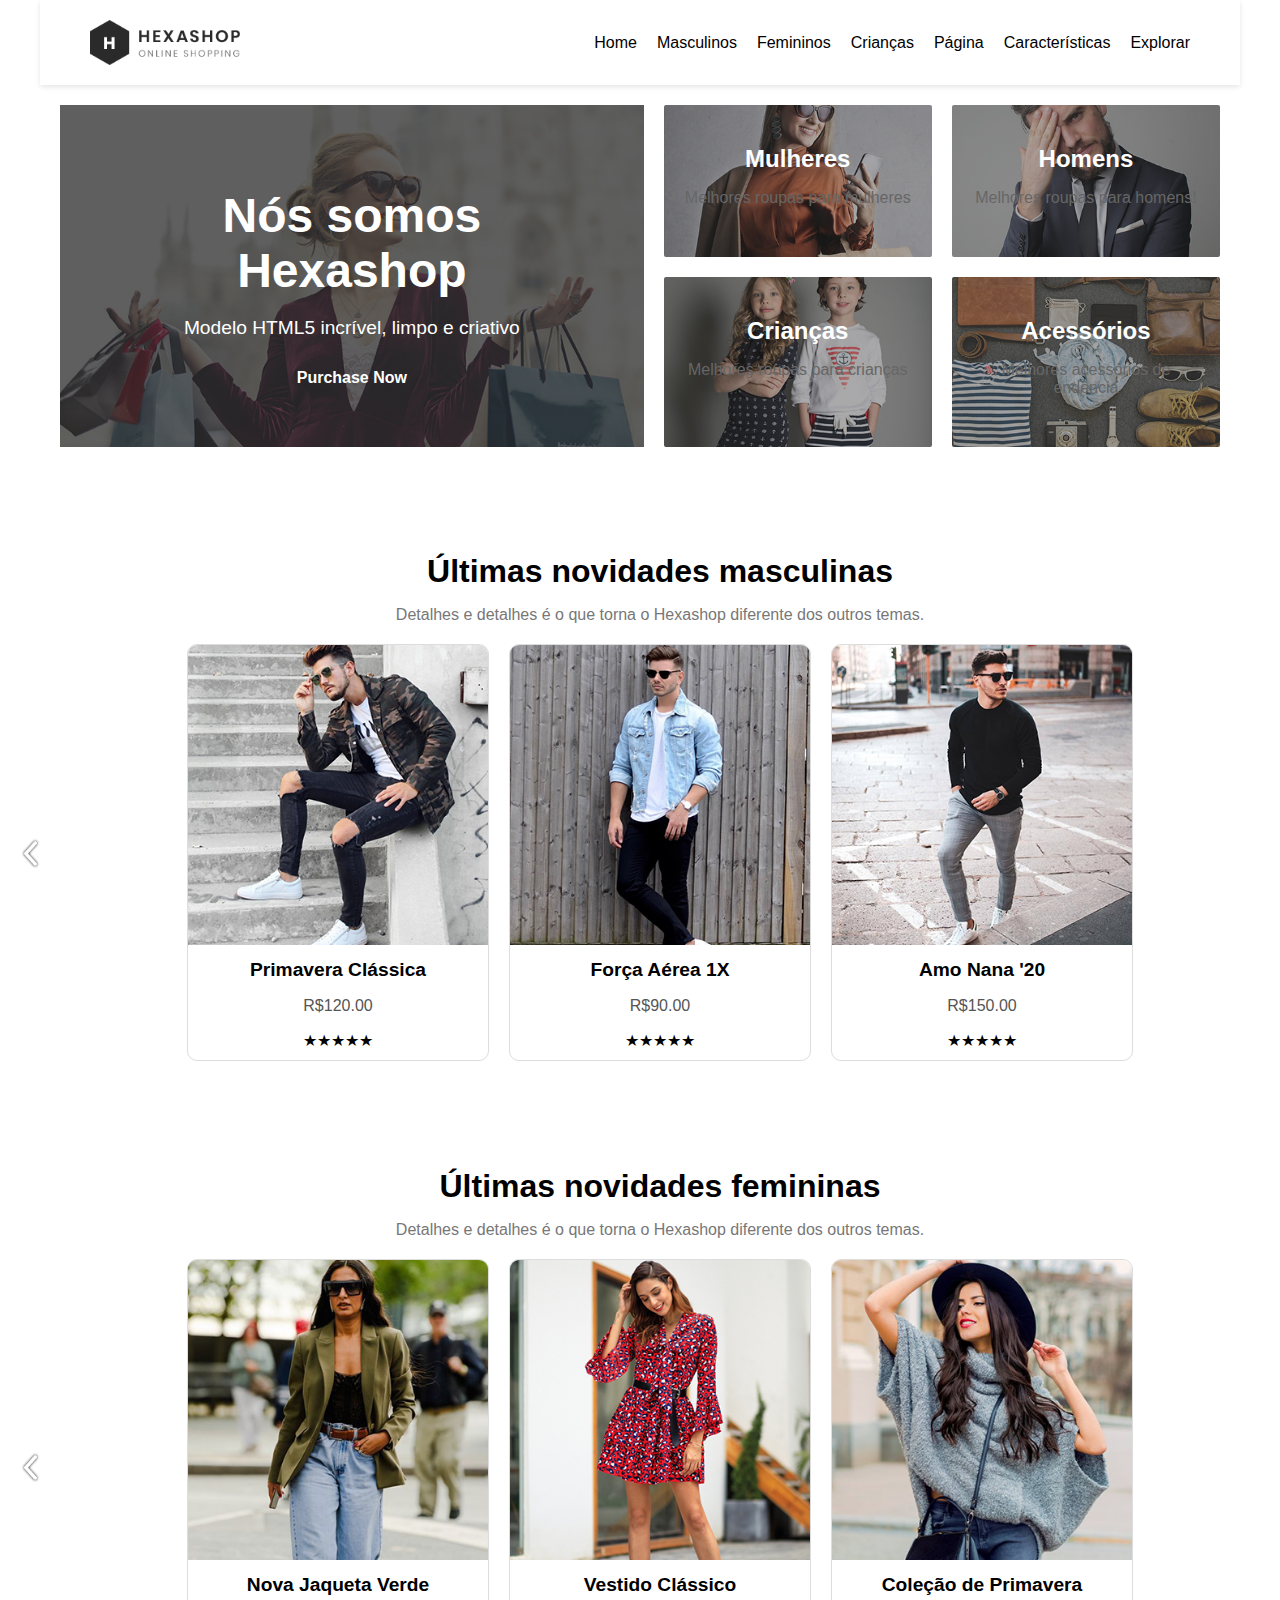
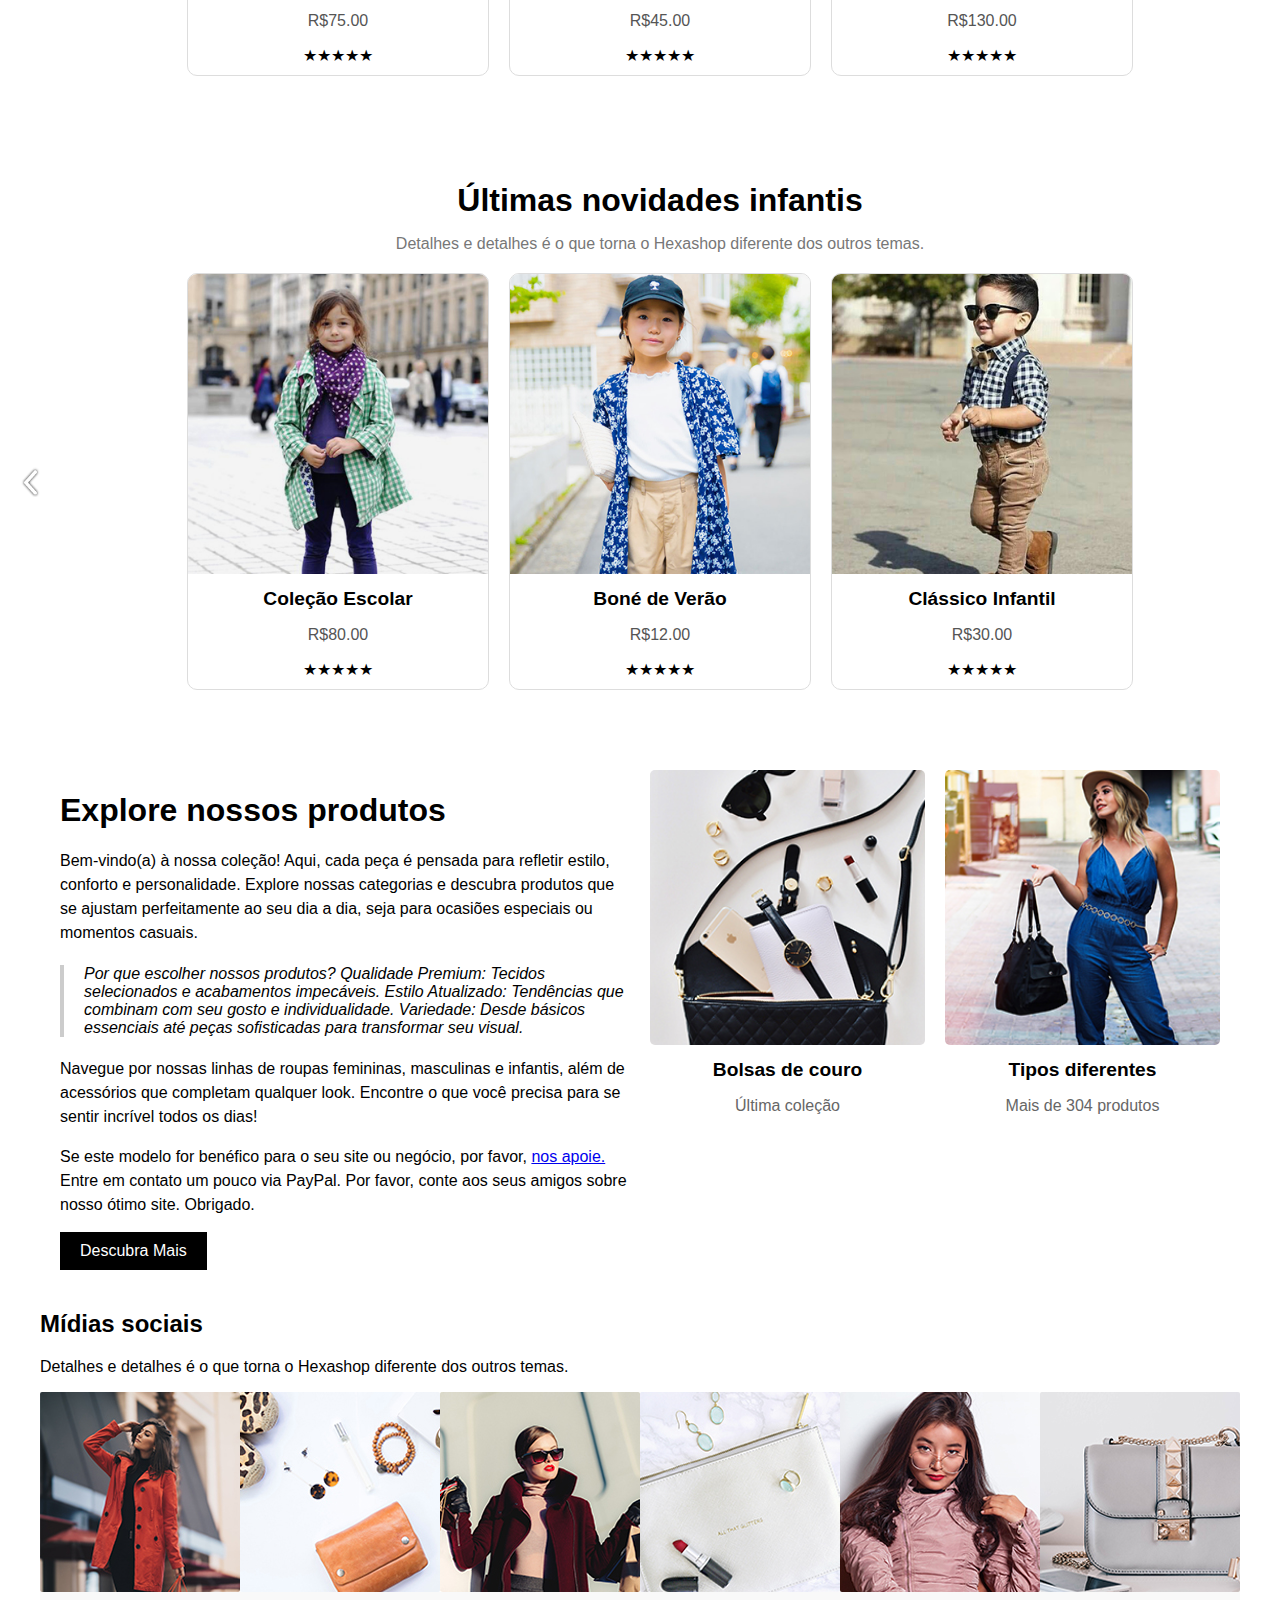
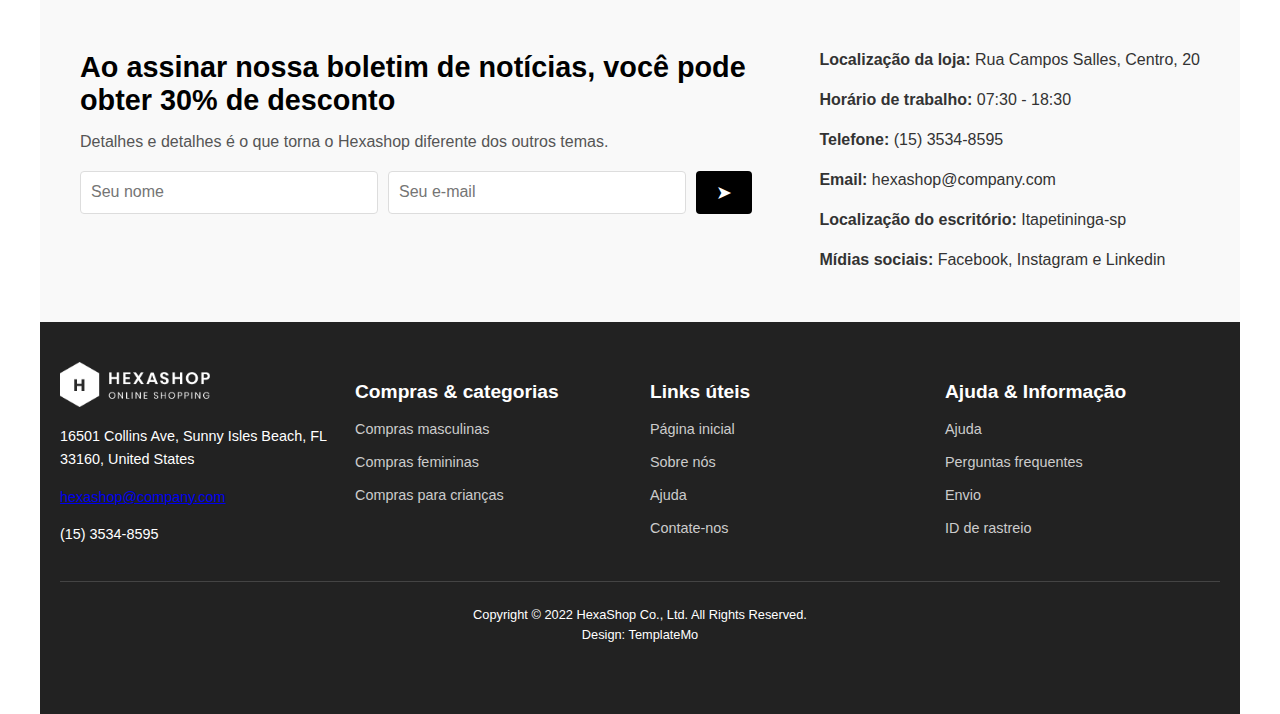
<file: index.html>
<!DOCTYPE html>
<html lang="pt-br">

<head>
    <meta charset="UTF-8">
    <meta name="viewport" content="width=device-width, initial-scale=1.0">
    <title>Hexashop</title>
    <link rel="stylesheet" href="index.css">
</head>

<body>
    <div class="container">
        <header class="navbar">
            <img src="img/logo.png" alt="logo" width="150">
            <div class="logo"></div>
            <nav>
                <ul>
                    <li><a href="#">Home</a></li>
                    <li><a href="#">Masculinos</a></li>
                    <li><a href="#">Femininos</a></li>
                    <li><a href="#">Crianças</a></li>
                    <li><a href="#">Página</a></li>
                    <li><a href="#">Características</a></li>
                    <li><a href="#">Explorar</a></li>
                </ul>
            </nav>
        </header>

        <section class="parte1">
            <div class="conteudo">
                <h1>Nós somos Hexashop</h1>
                <p>Modelo HTML5 incrível, limpo e criativo</p>
                <a href="#" class="botao">Purchase Now</a>
            </div>
            <div class="categorias">
                <div class="categoria mulher">
                    <h2>Mulheres</h2>
                    <p>Melhores roupas para mulheres</p>
                </div>
                <div class="categoria homem">
                    <h2>Homens</h2>
                    <p>Melhores roupas para homens!</p>
                </div>
                <div class="categoria crianca">
                    <h2>Crianças</h2>
                    <p>Melhores roupas para crianças</p>
                </div>
                <div class="categoria acessorios">
                    <h2>Acessórios</h2>
                    <p>Melhores acessórios de endência</p>
                </div>
            </div>
        </section>

        <section class="ultima-secao">
            <div class="cabecalho-secao">
                <h2>Últimas novidades masculinas</h2>
                <p>Detalhes e detalhes é o que torna o Hexashop diferente dos outros temas.</p>
            </div>
            <div class="carrosel">
                <img src="img/prev.png" alt="anterior" class="seta seta-esquerda">
                <div class="produtos">
                    <div class="produto">
                        <img src="img/men-01.jpg" alt="Primavera Clássica">
                        <h3>Primavera Clássica</h3>
                        <p class="preco">R$120.00</p>
                        <div class="estrela">★★★★★</div>
                    </div>
                    <div class="produto">
                        <img src="img/men-02.jpg" alt="Força Aérea 1X">
                        <h3>Força Aérea 1X</h3>
                        <p class="preco">R$90.00</p>
                        <div class="estrela">★★★★★</div>
                    </div>
                    <div class="produto">
                        <img src="img/men-03.jpg" alt="Amo Nana '20">
                        <h3>Amo Nana '20</h3>
                        <p class="preco">R$150.00</p>
                        <div class="estrela">★★★★★</div>
                    </div>
                </div>
                <img src="img/next.png" alt="proximo" class="seta seta-direita">
            </div>
        </section>


        <section class="ultima-secao">
            <div class="cabecalho-secao">
                <h2>Últimas novidades femininas</h2>
                <p>Detalhes e detalhes é o que torna o Hexashop diferente dos outros temas.</p>
            </div>
            <div class="carrosel">
                <img src="img/prev.png" alt="anterior" class="seta seta-esquerda">
                <div class="produtos">
                    <div class="produto">
                        <img src="img/women-01.jpg" alt="Nova Jaqueta Verde">
                        <h3>Nova Jaqueta Verde</h3>
                        <p class="preco">R$75.00</p>
                        <div class="estrela">★★★★★</div>
                    </div>
                    <div class="produto">
                        <img src="img/women-02.jpg" alt="Vestido Clássico">
                        <h3>Vestido Clássico</h3>
                        <p class="preco">R$45.00</p>
                        <div class="estrela">★★★★★</div>
                    </div>
                    <div class="produto">
                        <img src="img/women-03.jpg" alt="Coleção de Primavera">
                        <h3>Coleção de Primavera</h3>
                        <p class="preco">R$130.00</p>
                        <div class="estrela">★★★★★</div>
                    </div>
                </div>
                <img src="img/next.png" alt="proximo" class="seta seta-direita">
            </div>
        </section>

        <section class="ultima-secao">
            <div class="cabecalho-secao">
                <h2>Últimas novidades infantis</h2>
                <p>Detalhes e detalhes é o que torna o Hexashop diferente dos outros temas.</p>
            </div>
            <div class="carrosel">
                <img src="img/prev.png" alt="anterior" class="seta seta-esquerda">
                <div class="produtos">
                    <div class="produto">
                        <img src="img/kid-01.jpg" alt="Coleção Escolar">
                        <h3>Coleção Escolar</h3>
                        <p class="preco">R$80.00</p>
                        <div class="estrela">★★★★★</div>
                    </div>
                    <div class="produto">
                        <img src="img/kid-02.jpg" alt="Boné de Verão">
                        <h3>Boné de Verão</h3>
                        <p class="preco">R$12.00</p>
                        <div class="estrela">★★★★★</div>
                    </div>
                    <div class="produto">
                        <img src="img/kid-03.jpg" alt="Clássico Infantil">
                        <h3>Clássico Infantil</h3>
                        <p class="preco">R$30.00</p>
                        <div class="estrela">★★★★★</div>
                    </div>
                </div>
                <img src="img/next.png" alt="proximo" class="seta seta-direita">
            </div>
        </section>


        <section class="produtos2">
            <div class="secao-texto">
                <h1>Explore nossos produtos</h1>
                <p>
                    Bem-vindo(a) à nossa coleção! Aqui, cada peça é pensada para refletir estilo, conforto e
                    personalidade.
                    Explore nossas categorias e descubra produtos que se ajustam perfeitamente ao seu dia a dia, seja
                    para
                    ocasiões especiais ou momentos casuais.
                </p>
                <blockquote>
                    Por que escolher nossos produtos?
                    Qualidade Premium: Tecidos selecionados e acabamentos impecáveis.
                    Estilo Atualizado: Tendências que combinam com seu gosto e individualidade.
                    Variedade: Desde básicos essenciais até peças sofisticadas para transformar seu visual.
                </blockquote>
                <p>
                    Navegue por nossas linhas de roupas femininas, masculinas e infantis, além de acessórios que
                    completam
                    qualquer look. Encontre o que você precisa para se sentir incrível todos os dias!
                </p>
                <p>
                    Se este modelo for benéfico para o seu site ou negócio, por favor, 
                    <a href="#">nos apoie.</a> Entre em contato um pouco via
                    PayPal. Por favor, conte aos seus amigos sobre nosso ótimo site. Obrigado.
                </p>
                <button>Descubra Mais</button>
            </div>
            <div class="secao-produtos">
                <div class="produtos3">
                    <img src="img/explore-image-01.jpg" alt="Bolsas de couro">
                    <h2>Bolsas de couro</h2>
                    <p>Última coleção</p>
                </div>
                <div class="produtos3">
                    <img src="img/explore-image-02.jpg" alt="Tipos diferentes">
                    <h2>Tipos diferentes</h2>
                    <p>Mais de 304 produtos</p>
                </div>
            </div>
        </section>

        <section class="social-media">
            <h2>Mídias sociais</h2>
            <p>Detalhes e detalhes é o que torna o Hexashop diferente dos outros temas.</p>
            <div class="galeria-social">
                <img src="img/instagram-01.jpg" alt="Social Media Image 1">
                <img src="img/instagram-02.jpg" alt="Social Media Image 2">
                <img src="img/instagram-03.jpg" alt="Social Media Image 3">
                <img src="img/instagram-04.jpg" alt="Social Media Image 4">
                <img src="img/instagram-05.jpg" alt="Social Media Image 5">
                <img src="img/instagram-06.jpg" alt="Social Media Image 5">
            </div>
        </section>

        <section class="noticias">
            <div class="conteudo-noticias">
              <h1>Ao assinar nossa boletim de notícias, você pode obter 30% de desconto</h1>
              <p>Detalhes e detalhes é o que torna o Hexashop diferente dos outros temas.</p>
              <form class="noticias-form">
                <input type="text" placeholder="Seu nome" required>
                <input type="email" placeholder="Seu e-mail" required>
                <button type="submit">&#10148;</button>
              </form>
            </div>

            <div class="contato-info">
              <p><strong>Localização da loja:</strong> Rua Campos Salles, Centro, 20</p>
              <p><strong>Horário de trabalho:</strong> 07:30 - 18:30</p>
              <p><strong>Telefone:</strong> (15) 3534-8595</p>
              <p><strong>Email:</strong> hexashop@company.com</p>
              <p><strong>Localização do escritório:</strong> Itapetininga-sp</p>
              <p><strong>Mídias sociais:</strong> Facebook, Instagram e Linkedin</p>
            </div>
          </section>

       
          <footer class="footer">
            <div class="footer-container">
              <div class="footer-column">
                <img src="img/white-logo.png" alt="logo-image" width="150">
                <p>16501 Collins Ave, Sunny Isles Beach, FL 33160, United States</p>
                <p><a href="mailto:hexashop@company.com">hexashop@company.com</a></p>
                <p>(15) 3534-8595</p>
              </div>
              <div class="footer-column">
                <h3>Compras & categorias</h3>
                <ul>
                  <li><a href="#">Compras masculinas</a></li>
                  <li><a href="#">Compras femininas</a></li>
                  <li><a href="#">Compras para crianças</a></li>
                </ul>
              </div>
              <div class="footer-column">
                <h3>Links úteis</h3>
                <ul>
                  <li><a href="#">Página inicial</a></li>
                  <li><a href="#">Sobre nós</a></li>
                  <li><a href="#">Ajuda</a></li>
                  <li><a href="#">Contate-nos</a></li>
                </ul>
              </div>
              <div class="footer-column">
                <h3>Ajuda & Informação</h3>
                <ul>
                  <li><a href="#">Ajuda</a></li>
                  <li><a href="#">Perguntas frequentes</a></li>
                  <li><a href="#">Envio</a></li>
                  <li><a href="#">ID de rastreio</a></li>
                </ul>
              </div>
            </div>
            <div class="footer-bottom">
              <p>Copyright © 2022 HexaShop Co., Ltd. All Rights Reserved.</p>
              <p>Design: TemplateMo</p>
              <div class="social-media">
                <a href="#">&#xf09a;</a> <!-- Facebook -->
                <a href="#">&#xf099;</a> <!-- Twitter -->
                <a href="#">&#xf08c;</a> <!-- LinkedIn -->
                <a href="#">&#xf1b4;</a> <!-- Behance -->
              </div>
            </div>
          </footer>
    
    </div>
</body>

</html>
</file>
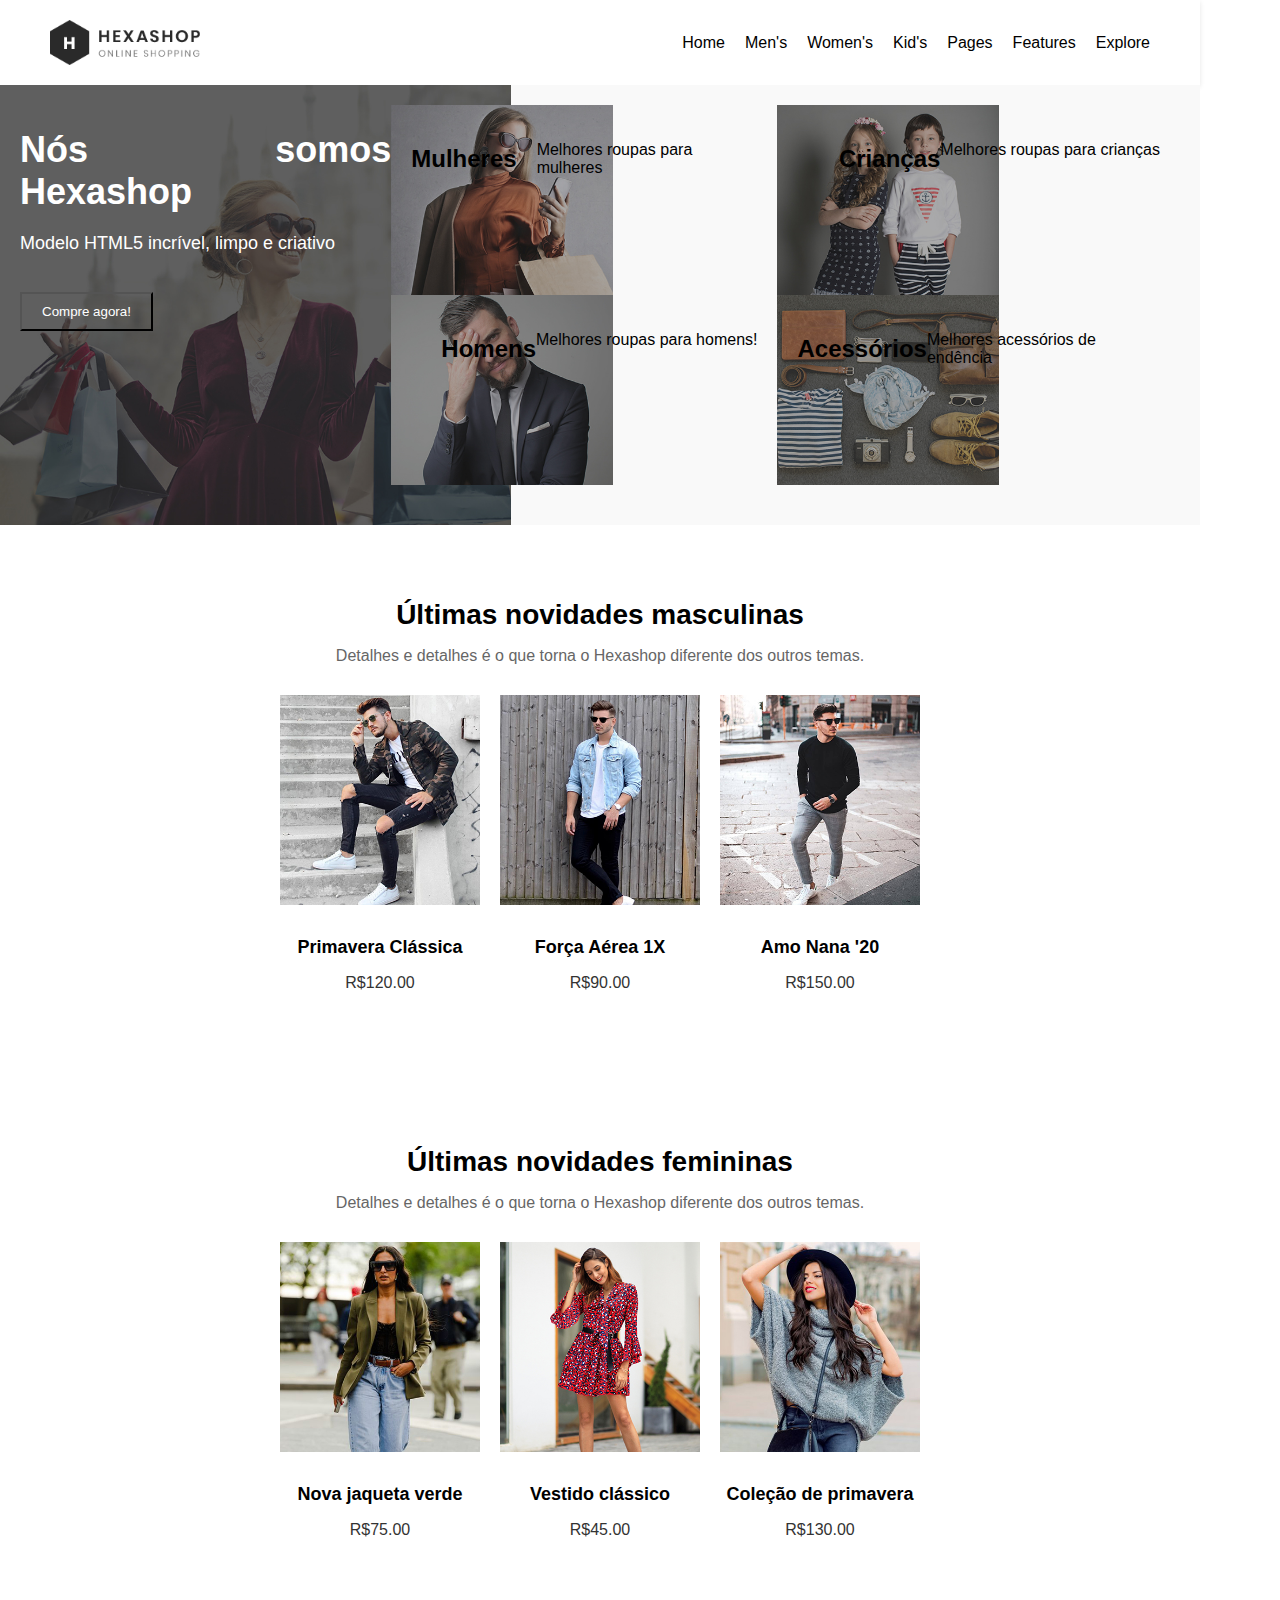
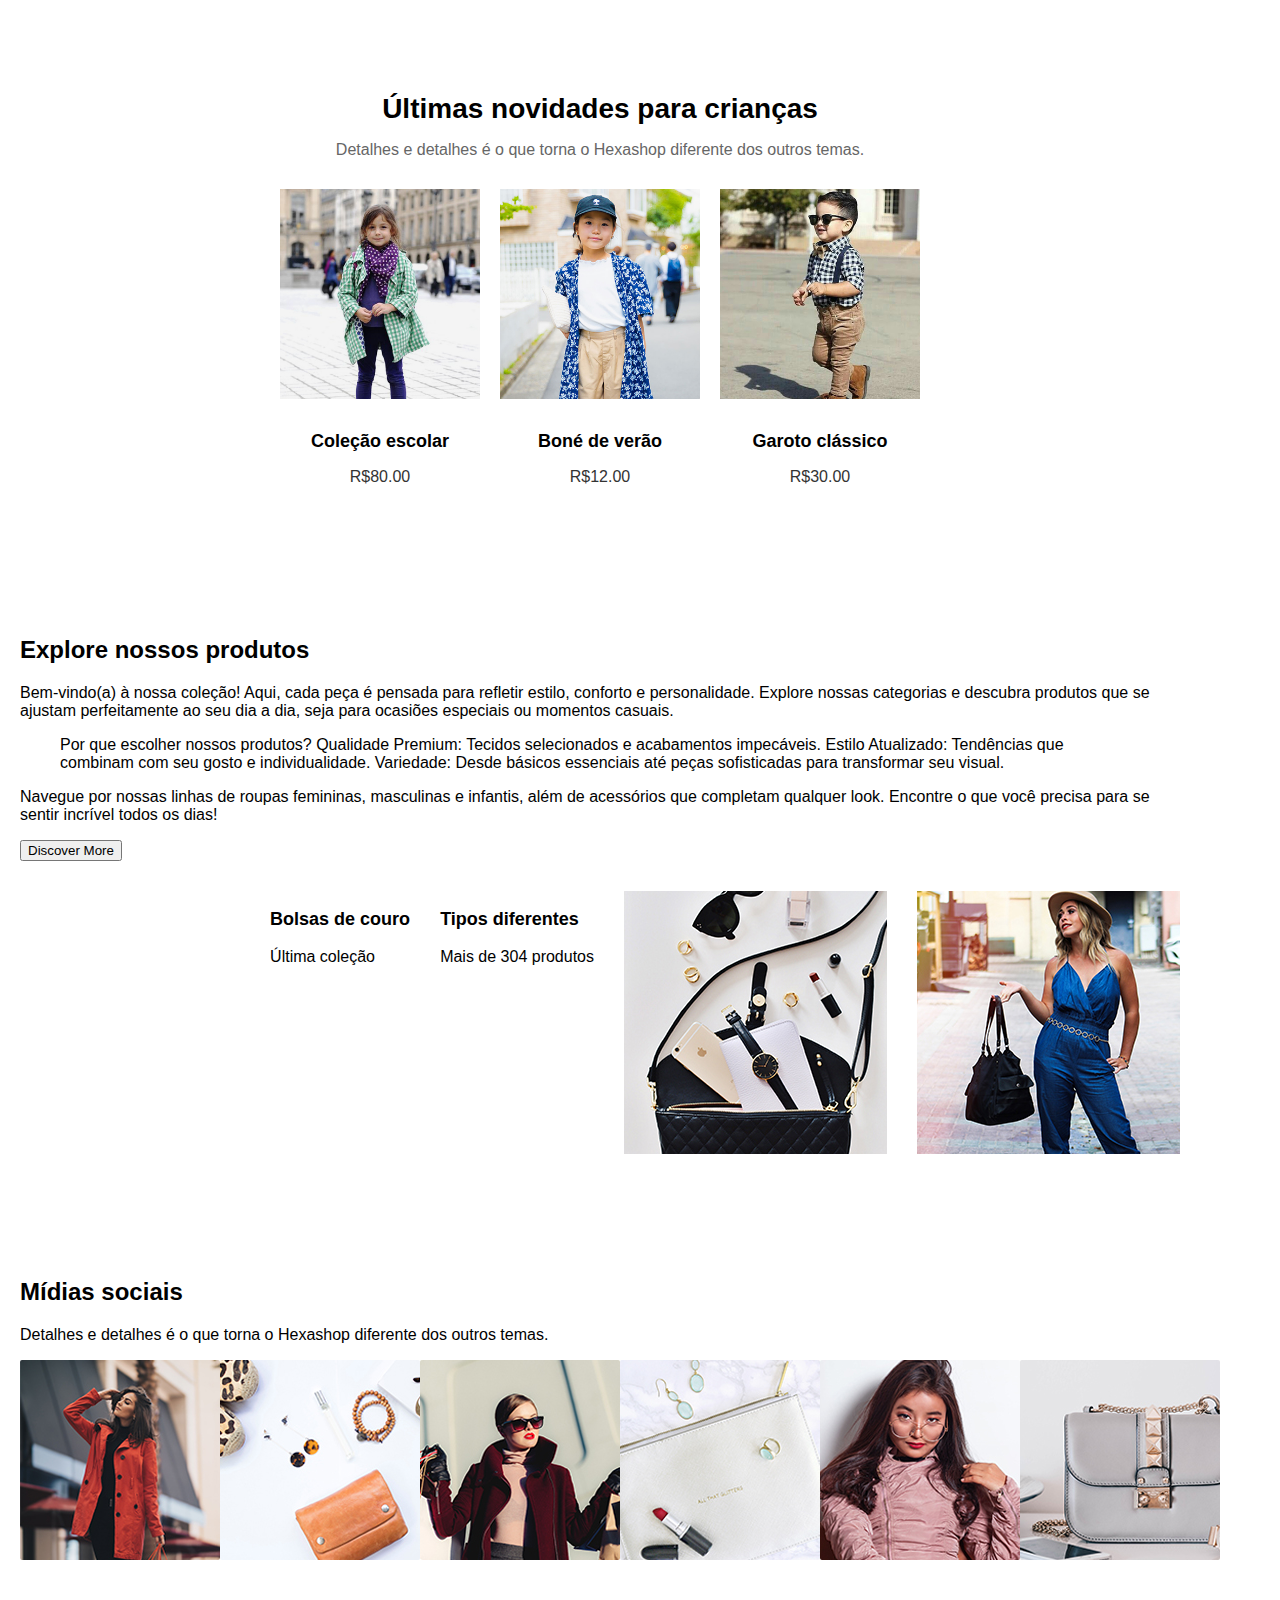
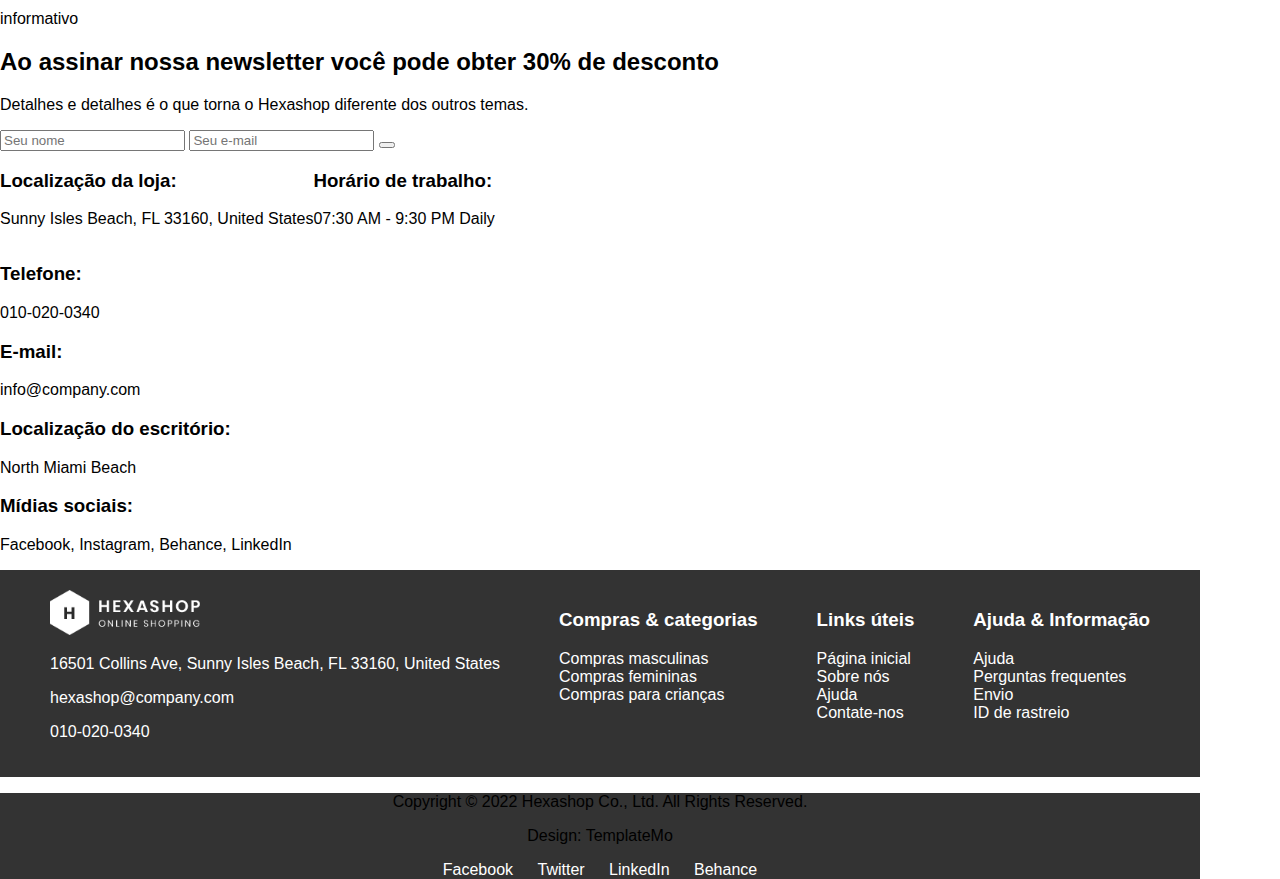
<file: hexashop.html>
<!DOCTYPE html>
<html lang="pt-br">

<head>
    <meta charset="UTF-8">
    <meta name="viewport" content="width=device-width, initial-scale=1.0">
    <title>Hexashop</title>
    <link rel="stylesheet" href="hexashop.css">
</head>

<body>
    <div class="container">
    <header class="navbar">
        <img src="img/logo.png" alt="logo" width="150">
        <div class="logo"></div>
        <nav>
            <ul>
                <li><a href="#">Home</a></li>
                <li><a href="#">Men's</a></li>
                <li><a href="#">Women's</a></li>
                <li><a href="#">Kid's</a></li>
                <li><a href="#">Pages</a></li>
                <li><a href="#">Features</a></li>
                <li><a href="#">Explore</a></li>
            </ul>
        </nav>
    </header>

    <section>
        <div class="hero">
        <div class="hero-content">
            <h1>Nós somos Hexashop</h1>
            <p>Modelo HTML5 incrível, limpo e criativo</p>
            <br>
            <button>Compre agora!</button>
        </div>
     
        <div class="box">
            <div id="box1" class="categoria">
                <h2>Mulheres</h2>
                <p>Melhores roupas para mulheres</p>
            </div>
            <div id="box2" class="categoria">
                <h2>Homens</h2>
                <p>Melhores roupas para homens!</p>
            </div>
        </div>

        <div class="box">
            <div id="box3" class="categoria">
                <h2>Crianças</h2>
                <p>Melhores roupas para crianças</p>
            </div>
            <div id="box4" class="categoria">
                <h2>Acessórios</h2>
                <p>Melhores acessórios de endência</p>
            </div>
        </div>
    </div>
    </section>

    <section class="ultimos-produtos">
        <h2>Últimas novidades masculinas</h2>
        <p>Detalhes e detalhes é o que torna o Hexashop diferente dos outros temas.</p>
        <div class="produtos">
            <div class="produto">
                <img src="img/men-01.jpg" alt="Classic Spring">
                <h3>Primavera Clássica</h3>
                <p>R$120.00</p>
            </div>
            <div class="produto">
                <img src="img/men-02.jpg" alt="Air Force 1 X">
                <h3>Força Aérea 1X</h3>
                <p>R$90.00</p>
            </div>
            <div class="produto">
                <img src="img/men-03.jpg" alt="Love Nana ‘20">
                <h3>Amo Nana '20</h3>
                <p>R$150.00</p>
            </div>
        </div>
    </section>

    <section class="ultimos-produtos">
        <h2>Últimas novidades femininas</h2>
        <p>Detalhes e detalhes é o que torna o Hexashop diferente dos outros temas.</p>
        <div class="produtos">
            <div class="produto">
                <img src="img/women-01.jpg" alt="Classic Spring">
                <h3>Nova jaqueta verde</h3>
                <p>R$75.00</p>
            </div>
            <div class="produto">
                <img src="img/women-02.jpg" alt="Air Force 1 X">
                <h3>Vestido clássico</h3>
                <p>R$45.00</p>
            </div>
            <div class="produto">
                <img src="img/women-03.jpg" alt="Love Nana ‘20">
                <h3>Coleção de primavera</h3>
                <p>R$130.00</p>
            </div>
        </div>
    </section>

    <section class="ultimos-produtos">
        <h2>Últimas novidades para crianças</h2>
        <p>Detalhes e detalhes é o que torna o Hexashop diferente dos outros temas.</p>
        <div class="produtos">
            <div class="produto">
                <img src="img/kid-01.jpg" alt="Classic Spring">
                <h3>Coleção escolar</h3>
                <p>R$80.00</p>
            </div>
            <div class="produto">
                <img src="img/kid-02.jpg" alt="Air Force 1 X">
                <h3>Boné de verão</h3>
                <p>R$12.00</p>
            </div>
            <div class="produto">
                <img src="img/kid-03.jpg" alt="Love Nana ‘20">
                <h3>Garoto clássico</h3>
                <p>R$30.00</p>
            </div>
        </div>
    </section>

    <section class="explore-produtos">
        <h2>Explore nossos produtos</h2>
        <p>
            Bem-vindo(a) à nossa coleção! Aqui, cada peça é pensada para refletir estilo, conforto e personalidade.
            Explore nossas categorias e descubra produtos que se ajustam perfeitamente ao seu dia a dia, seja para
            ocasiões especiais ou momentos casuais.
        </p>
        <blockquote>
            Por que escolher nossos produtos?
            Qualidade Premium: Tecidos selecionados e acabamentos impecáveis.
            Estilo Atualizado: Tendências que combinam com seu gosto e individualidade.
            Variedade: Desde básicos essenciais até peças sofisticadas para transformar seu visual.
        </blockquote>
        <p>
            Navegue por nossas linhas de roupas femininas, masculinas e infantis, além de acessórios que completam
            qualquer look. Encontre o que você precisa para se sentir incrível todos os dias!
        </p>
        <button>Discover More</button>
        <div class="destaque-produto">
            <div class="destaque">
                <h3>Bolsas de couro</h3>
                <p>Última coleção</p>
            </div>
            <div class="destaque">
                <h3>Tipos diferentes</h3>
                <p>Mais de 304 produtos</p>
            </div>
            <div class="destaque">
                <img src="img/explore-image-01.jpg" alt="explore-image-01">
            </div>
            <div class="destaque">
                <img src="img/explore-image-02.jpg" alt="explore-image-02">
            </div>
        </div>
    </section>

    <section class="social-media">
        <h2>Mídias sociais</h2>
        <p>Detalhes e detalhes é o que torna o Hexashop diferente dos outros temas.</p>
        <div class="galeria-social">
            <img src="img/instagram-01.jpg" alt="Social Media Image 1">
            <img src="img/instagram-02.jpg" alt="Social Media Image 2">
            <img src="img/instagram-03.jpg" alt="Social Media Image 3">
            <img src="img/instagram-04.jpg" alt="Social Media Image 4">
            <img src="img/instagram-05.jpg" alt="Social Media Image 5">
            <img src="img/instagram-06.jpg" alt="Social Media Image 5">
        </div>
    </section>
informativo
    <section class="">
        <h2>Ao assinar nossa newsletter você pode obter 30% de desconto</h2>
        <p>Detalhes e detalhes é o que torna o Hexashop diferente dos outros temas.</p>
        <form>
            <input type="text" placeholder="Seu nome">
            <input type="email" placeholder="Seu e-mail">
            <button type="submit"></button>
        </form>

        <div class="info-contatos">
            <div class="caixa1">
                <div>
                <h3>Localização da loja:</h3>
                <p>Sunny Isles Beach, FL 33160, United States</p>
            </div>
            <div>
                <h3>Horário de trabalho:</h3>
                <p>07:30 AM - 9:30 PM Daily</p>
            </div>
                </div>
                <div  class="caixa2">
            <div>
                <h3>Telefone:</h3>
                <p>010-020-0340</p>
            </div>
            <div>
                <h3>E-mail:</h3>
                <p>info@company.com</p>
            </div>
        </div>
        <div class="caixa3" >
            <div>
                <h3>Localização do escritório:</h3>
                <p>North Miami Beach</p>
            </div>
            <div>
                <h3>Mídias sociais:</h3>
                <p>Facebook, Instagram, Behance, LinkedIn</p>
            </div>
        </div>
        </div>
    </section>

    <footer>
        <div class="rodape-superior">
            <div class="marca-rodape">
                <img src="img/white-logo.png" alt="logo-image" width="150">
                <p>16501 Collins Ave, Sunny Isles Beach, FL 33160, United States</p>
                <p>hexashop@company.com</p>
                <p>010-020-0340</p>
            </div>
            <div class="links-rodape">
                <h3>Compras & categorias</h3>
                <ul>
                    <li><a href="#">Compras masculinas</a></li>
                    <li><a href="#">Compras femininas</a></li>
                    <li><a href="#">Compras para crianças</a></li>
                </ul>
            </div>
            <div class="links-rodape">
                <h3>Links úteis</h3>
                <ul>
                    <li><a href="#">Página inicial</a></li>
                    <li><a href="#">Sobre nós</a></li>
                    <li><a href="#">Ajuda</a></li>
                    <li><a href="#">Contate-nos</a></li>
                </ul>
            </div>
            <div class="links-rodape">
                <h3>Ajuda & Informação</h3>
                <ul>
                    <li><a href="#">Ajuda</a></li>
                    <li><a href="#">Perguntas frequentes</a></li>
                    <li><a href="#">Envio</a></li>
                    <li><a href="#">ID de rastreio</a></li>
                </ul>
            </div>
        </div>
        <div class="rodape-inferior">
            <p>Copyright &copy; 2022 Hexashop Co., Ltd. All Rights Reserved.</p>
            <p>Design: TemplateMo</p>
            <div class="icones-sociais">
                <a href="#">Facebook</a>
                <a href="#">Twitter</a>
                <a href="#">LinkedIn</a>
                <a href="#">Behance</a>
            </div>
        </div>
    </footer>

</div>
</body>

</html>
</file>
<file: index.css>
body {
    font-family: Arial, Helvetica, sans-serif;
    margin: 0;
    padding: 0;
}

.container{
    width: 1200px;
    margin: 0 auto;
  
}

/*Barra de navegação*/
.navbar {
    display: flex;
    justify-content: space-between;
    align-items: center;
    background-color: #fff;
    padding: 20px 50px;
    box-shadow: 0 2px 5px rgba(0, 0, 0, 0.1);
    cursor: pointer;
}

.navbar .logo {
    font-size: 24px;
    font-weight: bold;
}

.navbar nav ul {
    list-style: none;
    display: flex;
    gap: 20px;
    margin: 0;
    padding: 0;
}

.navbar nav ul li a {
    text-decoration: none;
    color: #000;
    font-size: 16px;
}

/*Primeira parte*/
.parte1 {
    display: flex;
    grid-template-columns: 1fr 1fr;
    gap: 20px;
    padding: 20px;
    cursor: pointer;
}

.conteudo {
    grid-column: span 2;
    text-align: center;
    background: url(img/left-banner-image.jpg) no-repeat center/cover;
    color: #fff;
    padding: 50px;
}

.conteudo h1 {
    font-size: 3rem;
    margin-bottom: 10px;
}

.conteudo p {
    font-size: 1.2rem;
    margin-bottom: 20px;
}

.botao {
    display: inline-block;
    padding: 10px 20px;
    background-color: transparent;
    color: #fff;
    cursor: pointer;
    text-decoration: none;
    border-radius: 5px;
    font-weight: bold;
}

.categorias {
    display: grid;
    grid-template-columns: repeat(2, 1fr);
    gap: 20px;
}

.categoria {
    text-align: center;
    background: #f9f9f9;
    padding: 20px;
    border-radius: 2px;
    transition: transform 0.3s ease;
}

.categoria:hover {
    transform: scale(1.05);
}

.categoria h2 {
    font-size: 1.5rem;
    margin-bottom: 10px;
}

.categoria p {
    font-size: 1rem;
    color: #666;
}

.mulher {
    background: url(img/baner-right-image-01.jpg) no-repeat center/cover;
    color: #fff;
}

.homem {
    background: url(img/baner-right-image-02.jpg) no-repeat center/cover;
    color: #fff;
}

.crianca {
    background: url(img/baner-right-image-03.jpg) no-repeat center/cover;
    color: #fff;
}

.acessorios {
    background: url(img/baner-right-image-04.jpg) no-repeat center/cover;
    color: #fff;
}

/*Segunda parte*/
.ultima-secao {
    width: 100%;
    max-width: 1200px;
    margin: 40px auto;
    padding: 20px;
    text-align: center;
}

.cabecalho-secao h2 {
    font-size: 2rem;
    margin-bottom: 10px;
}

.cabecalho-secao p {
    color: #777;
    font-size: 1rem;
    margin-bottom: 20px;
}


.carrosel {
    display: flex;
    align-items: center;
    justify-content: center;
    position: relative;
}

.seta {
    width: 30px;
    height: 30px;
    cursor: pointer;
}

.seta-esquerda {
    position: absolute;
    left: -50px;
}

.seta-direita {
    position: absolute;
    right: -50px;
}


.produtos {
    display: flex;
    gap: 20px;
}

.produto {
    text-align: center;
    width: 300px;
    border: 1px solid #ddd;
    border-radius: 10px;
    overflow: hidden;
    transition: transform 0.3s ease;
}

.produto:hover {
    transform: scale(1.05);
}

.produto img {
    width: 100%;
    height: 300px;
    object-fit: cover;
}

.produto h3 {
    font-size: 1.2rem;
    margin: 10px 0;
}

.produto .preco {
    font-size: 1rem;
    color: #555;
}

.produto .estrela {
    color: black;
    font-size: 1rem;
    margin: 5px 0 10px;
}


/*Explorador*/

.produtos2 {
    display: flex;
    padding: 20px;
    gap: 20px;
  }
  
  .secao-texto {
    flex: 1;
    max-width: 50%;
  }
  
  .secao-texto h1 {
    font-size: 2rem;
    margin-bottom: 20px;
  }
  
  .secao-texto p {
    font-size: 1rem;
    line-height: 1.5;
    margin-bottom: 15px;
  }
  
  .secao-texto blockquote {
    font-style: italic;
    margin: 20px 0;
    padding-left: 20px;
    border-left: 4px solid #ccc;
  }
  
  .secao-texto button {
    background-color: #000;
    color: #fff;
    border: none;
    padding: 10px 20px;
    cursor: pointer;
    font-size: 1rem;
  }
  
  .secao-produtos {
    flex: 1;
    display: grid;
    grid-template-columns: repeat(2, 1fr);
    gap: 20px;
  }
  
  .produtos3 {
    text-align: center;
  }
  
  .produtos3 img {
    width: 100%;
    height: auto;
    border-radius: 5px;
  }
  
  .produtos3 h2 {
    font-size: 1.2rem;
    margin: 10px 0;
  }
  

  .produtos3 p{
    color: #666;
    font-size: 1rem;
  }

  
/*Mídias Sociais*/
.galeria-social {
    display: flex;
    justify-content: light;
    gap: 0px;
}

.galeria-social img {
    justify-content: center;
    width: 250px;
    height: auto;
    border-radius: 2px;
    
}


/**/
.noticias {
    display: flex;
    justify-content: space-between;
    padding: 40px;
    gap: 20px;
    background-color: #f9f9f9;
  }
  
  .conteudo-noticias {
    max-width: 60%;
  }
  
  .conteudo-noticias h1 {
    font-size: 1.8rem;
    margin-bottom: 10px;
  }
  
  .conteudo-noticias p {
    font-size: 1rem;
    margin-bottom: 20px;
    color: #555;
  }
  
  .noticias-form {
    display: flex;
    gap: 10px;
  }
  
  .noticias-form input {
    padding: 10px;
    border: 1px solid #ddd;
    border-radius: 4px;
    flex: 1;
    font-size: 1rem;
  }
  
  .noticias-form button {
    background-color: #000;
    color: #fff;
    border: none;
    padding: 10px 20px;
    cursor: pointer;
    font-size: 1.2rem;
    border-radius: 4px;
  }
  
  .contato-info {
    max-width: 35%;
    font-size: 1rem;
    color: #333;
  }
  
  .contato-info p {
    margin-bottom: 10px;
    line-height: 1.5;
  }
  
  .contato-info strong {
    font-weight: bold;
  }

  /**/

  .footer {
    background-color: #222;
    color: #fff;
    padding: 40px 20px;
    text-align: left;
  }
  
  .footer-container {
    display: flex;
    justify-content: space-between;
    flex-wrap: wrap;
    gap: 20px;
  }
  
  .footer-column {
    flex: 1;
    min-width: 200px;
  }
  
  .footer-column h2, .footer-column h3 {
    font-size: 1.2rem;
    margin-bottom: 15px;
  }
  
  .footer-column p, .footer-column ul {
    font-size: 0.9rem;
    line-height: 1.6;
  }
  
  .footer-column ul {
    list-style: none;
    padding: 0;
  }
  
  .footer-column ul li {
    margin-bottom: 10px;
  }
  
  .footer-column ul li a {
    color: #ccc;
    text-decoration: none;
  }
  
  .footer-column ul li a:hover {
    color: #fff;
  }
  
  .footer-bottom {
    text-align: center;
    margin-top: 20px;
    border-top: 1px solid #444;
    padding-top: 20px;
  }
  
  .footer-bottom p {
    font-size: 0.8rem;
    margin: 5px 0;
  }
  
  .social-media {
    margin-top: 10px;
  }
  
  .social-media a {
    color: #ccc;
    text-decoration: none;
    margin: 0 10px;
    font-family: "Font Awesome 5 Free";
    font-weight: 900;
    font-size: 1.2rem;
  }
  
  .social-media a:hover {
    color: #fff;
  }
</file>
<file: hexashop.css>
body {
    font-family: Arial, Helvetica, sans-serif;
    margin: 0;
    padding: 0;
}

.container{
    width: 1200px;
  
}

.navbar {
    display: flex;
    justify-content: space-between;
    align-items: center;
    background-color: #fff;
    padding: 20px 50px;
    box-shadow: 0 2px 5px rgba(0, 0, 0, 0.1);
}

.navbar .logo {
    font-size: 24px;
    font-weight: bold;
}

.navbar nav ul {
    list-style: none;
    display: flex;
    gap: 20px;
    margin: 0;
    padding: 0;
}

.navbar nav ul li a {
    text-decoration: none;
    color: #000;
    font-size: 16px;
}

.hero {
    display: flex;
    text-align: left;
    padding: 20px 20px;
    background-color: #f9f9f9;
    background-image: url(img/left-banner-image.jpg);
    background-repeat: no-repeat;
    background-size: contain;
    height: 400px;
}

.hero-content h1 {
    font-size: 36px;
    margin-bottom: 20px;
    color: white;
    text-align: justify;
}

.hero-content p {
    font-size: 18px;
    color: white;
    margin-bottom: 20px;
    text-align: justify;
}

.hero-content button {
    padding: 10px 20px;
    background-color: transparent;
    color: #fff;
    border-radius: 1 ;
    cursor: pointer;
    text-align: justify;
}


.categoria {
    text-align: center;
    justify-content: right;
    
}

.hero-right {
    display: flex;
    
}


#box1{
    text-align: left;
    padding: 20px 20px;
    background-color: #f9f9f9;
    background-repeat: no-repeat;
    background-size: contain;
    height: 150px;
    display: flex;
    background-image: url(img/baner-right-image-01.jpg);
    gap: 20px;
    justify-content: space-between;
    
    
}

#box2{
    text-align: left;
    padding: 20px 20px;
    background-color: #f9f9f9;
    background-repeat: no-repeat;
    background-size: contain;
    height: 150px;
    display: flex;
    background-image: url(img/baner-right-image-02.jpg);
}

#box3{
    text-align: left;
    padding: 20px 20px;
    background-color: #f9f9f9;
    background-repeat: no-repeat;
    background-size: contain;
    height: 150px;
    display: flex;
    background-image: url(img/baner-right-image-03.jpg);
    background-size: contain;
  
}

#box4{
    text-align: left;
    padding: 20px 20px;
    background-color: #f9f9f9;
    background-repeat: no-repeat;
    background-size: contain;
    height: 150px;
    display: flex;
    background-image: url(img/baner-right-image-04.jpg);
}

.ultimos-produtos {
    padding: 50px 20px;
    text-align: center;
}

.ultimos-produtos h2 {
    font-size: 28px;
    margin-bottom: 10px;
}

.ultimos-produtos p {
    color: #666;
    margin-bottom: 30px;
}

.produtos {
    display: flex;
    justify-content: center;
    gap: 20px;
}

.produto {
    text-align: center;
}

.produto img {
    width: 200px;
    height: auto;
    margin-bottom: 10px;
}

.produto h3 {
    font-size: 18px;
    margin-bottom: 5px;
}

.produto p {
    font-size: 16px;
    color: #333;
}


.explore-produtos, .social-media, .informativo {
    padding: 50px 20px;
    text-align: left;
}

.explore-produtos .destaque-produto {
    display: flex;
    justify-content: right;
    gap: 30px;
    margin-top: 30px;
}

.destaque h3 {
    font-size: 18px;
}

.galeria-social {
    display: flex;
    justify-content: light;
    gap: 0px;
}

.galeria-social img {
    justify-content: center;
    width: 250px;
    height: auto;
    border-radius: 2px;
    
}


.informativo form {
    display: flex;
    justify-content: center;
    gap: 10px;
    margin: 20px 0;
}

.informativo form input {
    padding: 10px;
    font-size: 16px;
}

.info-contatos{
    text-align: left;
    margin-top: 0px;
    justify-content: end;
    
}


.caixa1{
    display: flex;
    
}

.caixa2{
    
}

.rodape-superior {
    background-color: #333;
    color: #fff;
    padding: 20px 50px;
}

.rodape-superior {
    display: flex;
    justify-content: space-between;
}

.links-rodape ul {
    list-style: none;
    padding: 0;
}

.links-rodape ul li a {
    color: #fff;
    text-decoration: none;
}


.footer{
    background-color: #333;

}

.rodape-inferior {
    background-color: #333;
    text-align: center;
    margin-top: 0px;
}

.icones-sociais a {
    margin: 0 10px;
    color: #fff;
    text-decoration: none;
}
</file>
